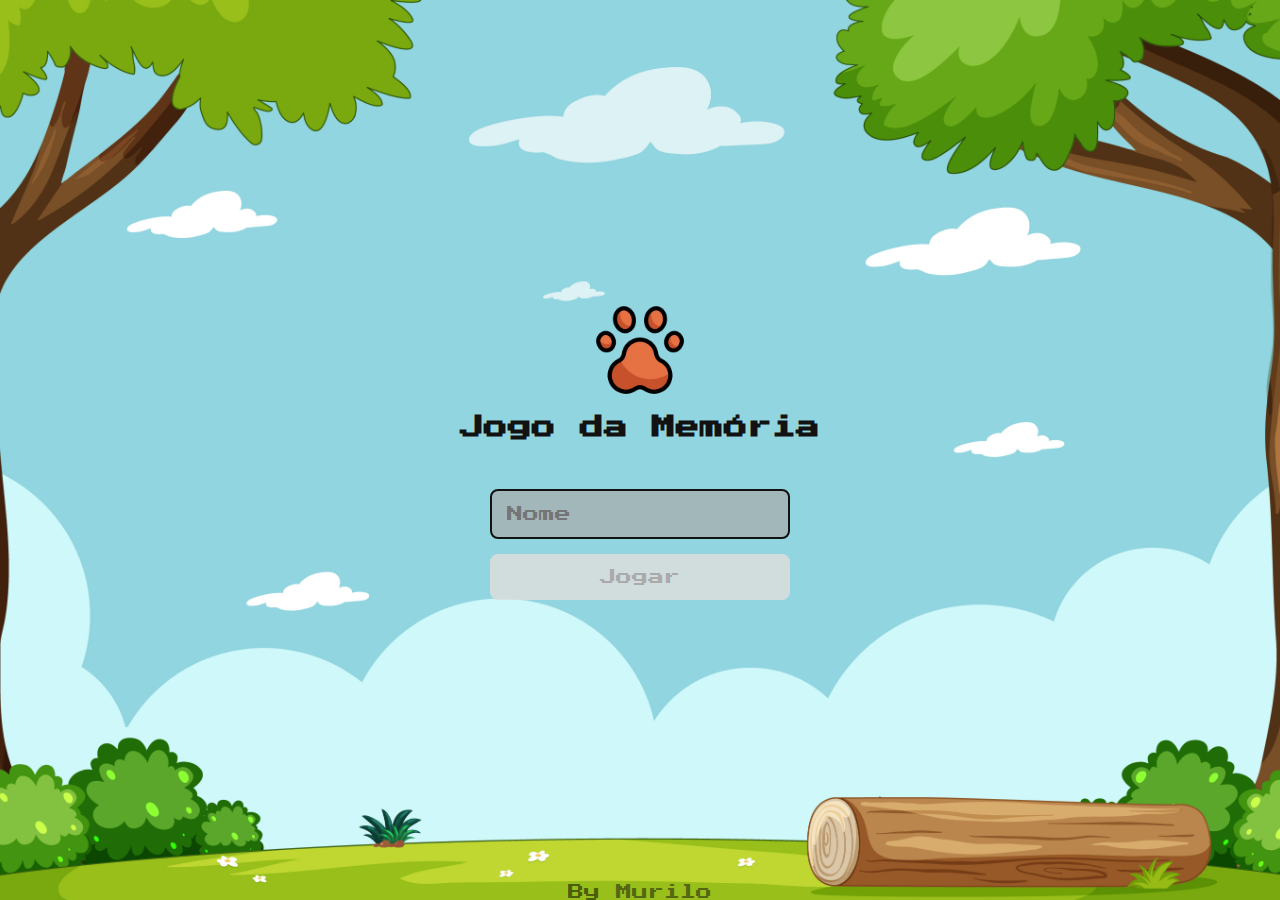
<file: index.html>
<!DOCTYPE html>
<html lang="pt-br">

<head>

    <link rel="preconnect" href="https://fonts.googleapis.com">
    <link rel="preconnect" href="https://fonts.gstatic.com" crossorigin>
    <link href="https://fonts.googleapis.com/css2?family=Press+Start+2P&display=swap" rel="stylesheet">
    <meta charset="UTF-8">
    <meta http-equiv="X-UA-Compatible" content="IE=edge">
    <meta name="viewport" content="width=device-width, initial-scale=1.0">

    <link rel="shortcut icon" href="../img/footprints.png" type="image/x-icon">
    <link rel="stylesheet" href="./css/style.css">
    <link rel="stylesheet" href="./css/login.css">

    <script defer src="./js/login.js"></script>

    <title>Jogo da Memória | Login</title>
</head>

<body>
    <form class="login-form">
        <div class="login-header">
            <img src="./img/footprints.png" alt="Ícone de um Cérebro.">
            <h1>Jogo da Memória</h1>
        </div>

        <input class="login-input" type="text" placeholder="Nome">
        <button type="submit" class="login-btn" disabled>Jogar</button>
    </form>

    <footer>
        <p>By <a href="https://github.com/lilo-afk">Murilo</a></p>
    </footer>
</body>

</html>
</file>
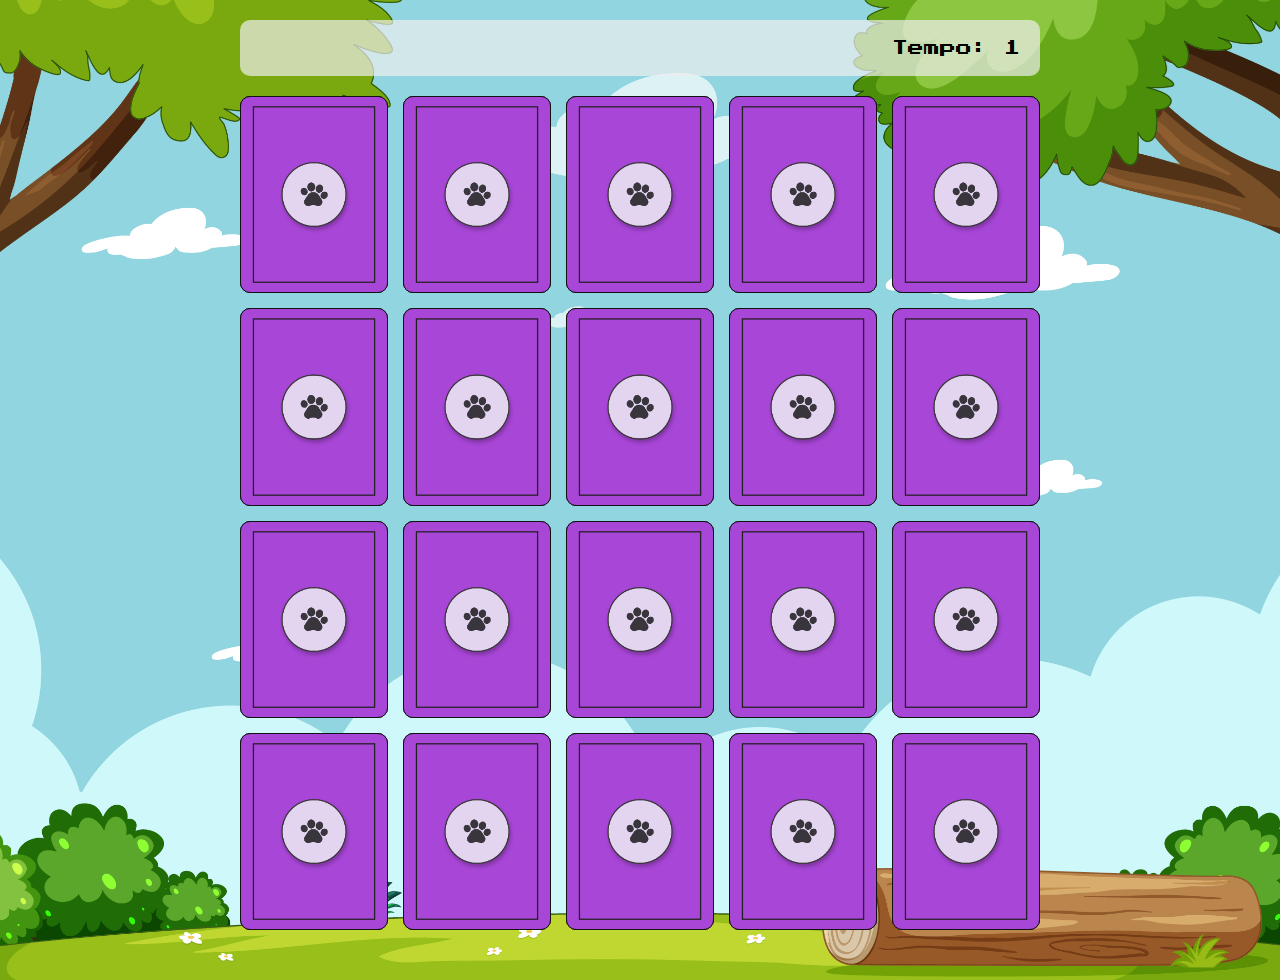
<file: pages/game.html>
<!DOCTYPE html>
<html lang="pt-br">

<head>

  <link rel="preconnect" href="https://fonts.googleapis.com">
  <link rel="preconnect" href="https://fonts.gstatic.com" crossorigin>
  <link href="https://fonts.googleapis.com/css2?family=Press+Start+2P&display=swap" rel="stylesheet">
  <meta charset="UTF-8">
  <meta http-equiv="X-UA-Compatible" content="IE=edge">
  <meta name="viewport" content="width=device-width, initial-scale=1.0">

  <link rel="shortcut icon" href="../img/footprints.png" type="image/x-icon">
  <link rel="stylesheet" href="../css/style.css">
  <link rel="stylesheet" href="../css/game.css">

  <script defer src="../js/game.js"></script>

  <title>Jogo da Memória</title>
</head>

<body>
  <main>
    <header>
      <span class="player"></span>
      <span>Tempo: <span class="timer">00</span></span>
    </header>
    <div class="grid"></div>
    <dialog class="pop-up">
      <img src="../img/cong.png" alt="Emoji assoprando um">
      <h2>Parabéns!</h2>
      <p>Você venceu</p>
      <button class="start">Reiniciar</button>
    </dialog>
  </main>
</body>

</html>
</file>
<file: css/style.css>
* {
    margin: 0;
    padding: 0;
    box-sizing: border-box;
    list-style: none;
    border: none;
    font-family: 'Press Start 2P', cursive, sans-serif;
}

:root {
    --text-color: #121212;
    --btn-color: #d15364;
    --btn-color-hover: #b24957;
    --text-color2: #e2dede;
}
</file>
<file: css/login.css>
body {
  background: url(../img/bg.jpg) no-repeat top center/cover;
}

.login-form {
  display: flex;
  flex-direction: column;
  align-items: center;
  justify-content: center;
  height: 100vh;
}

.login-header {
  display: flex;
  flex-direction: column;
  align-items: center;
  justify-content: center;
  margin-bottom: 50px;
}

.login-header img {
  width: 100px;
  margin-bottom: 15px;
}

.login-header h1 {
  color: var(--text-color);
  font-size: 1.5em;
}

.login-input {
  border: 2px solid var(--text-color);
  border-radius: 8px;
  color: var(--text-color);
  font-size: 1em;
  margin-bottom: 15px;
  max-width: 300px;
  padding: 15px;
  outline: none;
  width: 100%;
  background-color: #aaaaaab3;
}
.login-input:focus {
  border: 2px solid var(--btn-color);
}

.login-btn {
  background-color: var(--btn-color);
  border-radius: 8px;
  padding: 15px;
  font-size: 1em;
  color: #fff;
  max-width: 300px;
  width: 100%;
  cursor: pointer;
  transition: .3s;
}

.login-btn:hover {
    background-color: var(--btn-color-hover);
}

.login-btn:disabled {
  background-color: #ddddddd7;
  color: #aaa;
  cursor: auto;
}

footer {
  position: absolute;
  bottom: 0;
  left: 50%;
  transform: translateX(-50%);
}

footer p {
  opacity: 0.5;
}

footer a {
  color: #121212;
}
</file>
<file: css/game.css>
main {
    display: flex;
    flex-direction: column;
    width: 100%;
    min-height: 100vh;
    align-items: center;
    justify-content: center;
    padding: 20px 20px 50px;
    background: url(../img/bg.jpg) no-repeat top center/cover;
}

header {
    display: flex;
    align-items: center;
    justify-content: space-between;
    background-color: #eeeeeeb3;
    padding: 20px;
    margin: 0 0 20px;
    width: 100%;
    max-width: 800px;
    border-radius: 10px;
}

.grid {
    display: grid;
    grid-template-columns: repeat(5, 1fr);
    width: 100%;
    gap: 15px;
    max-width: 800px;
    margin: 0px auto;
}

.card {
    aspect-ratio: 3/4;
    width: 100%;
    border-radius: 8px;
    position: relative;
    transition: all 400ms ease;
    transform-style: preserve-3d;
    background-color: #cccccc(204, 204, 204, 0.87);
}

.face {
    width: 100%;
    height: 100%;
    position: absolute;
    background-size: cover;
    background-position: center;
    border: 1px solid #121212;
    border-radius: 10px;
    transition: all 400ms ease;
}

.front {
    transform: rotateY(180deg);
}

.back {
    background-image: url(../img/back.png);
    backface-visibility: hidden;
}

.reveal-card {
    transform: rotateY(180deg);   
}

.disabled-card {
    filter: saturate(0);
    opacity: 0.5;
}

.pop-up {
    position: absolute;
    margin: auto;
    top: 50%;
    border: none;
    border-radius: 10px;
    padding: 15px;
    width: 80%;
    text-align: center;
    max-width: 500px;
    height: 100%;
    max-height: 200px;
    box-shadow: 0 0 1em rgb(0, 0, 0 /.5);
    transition: all .4s;
}

.pop-up img {
    width: 50px;
    margin-bottom: 10px;
}

.pop-up h2 {
    font-size: 1.5em;
    color: #121212;
    margin-bottom: 5px;
}

.pop-up p {
    font-size: 1em;
    color: var(--btn-color);
    margin-bottom: 25px;
}

.pop-up button {
    outline: none;
}

.pop-up .start {
    width: 100%;
    max-width: 200px;
    padding: 10px;
    background-color: var(--btn-color);
    color: var(--text-color2);
    cursor: pointer;
    transition: all .3s ease;
}

.pop-up .start:hover {
    background-color: #eee;
    color: var(--btn-color);

}

.pop-up::backdrop {
    background-color: rgb(0, 0, 0 / .7);
}
</file>
